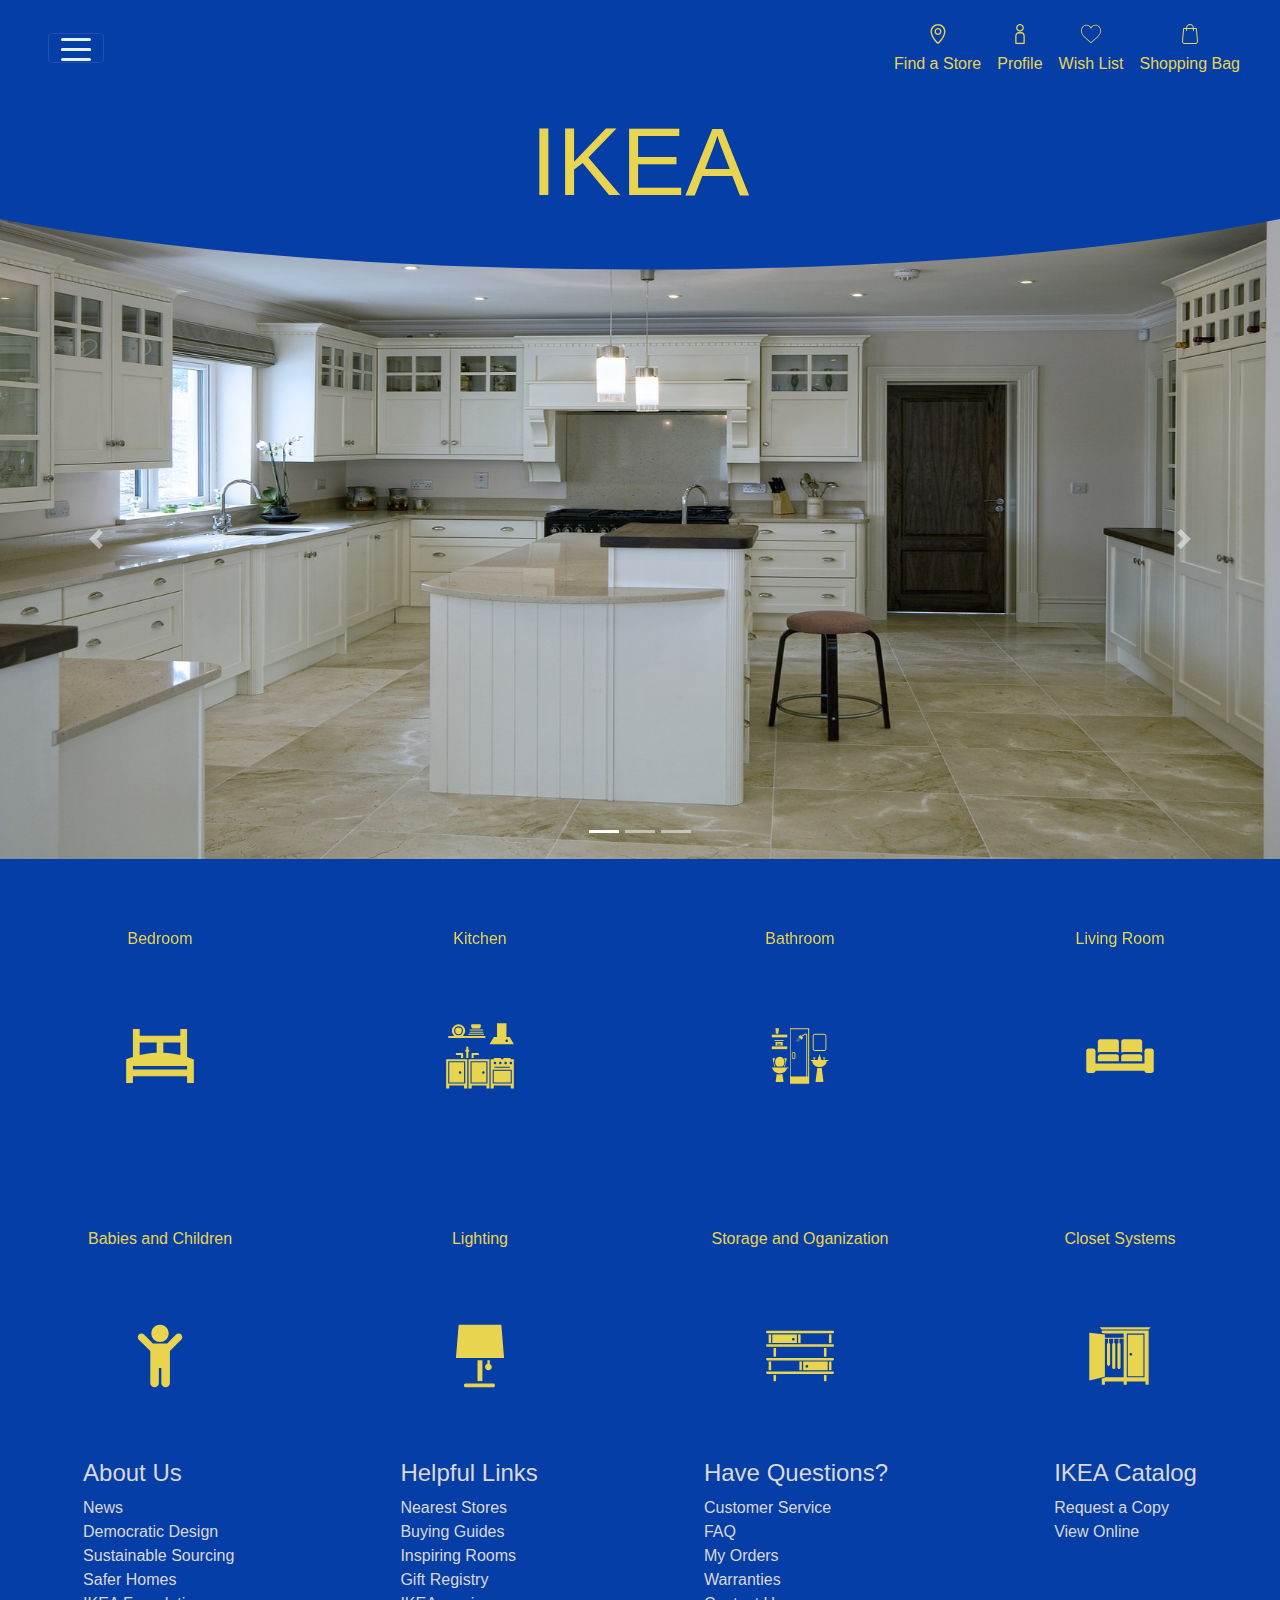
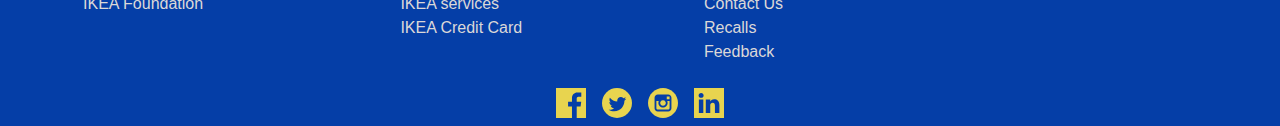
<file: index.html>
<!DOCTYPE html>
<html lang="en">
<head>
    <meta charset="UTF-8">
    <meta name="viewport" content="width=device-width, initial-scale=1.0">
    <title>Ikea</title>

    <!-- CSS only -->
    <link rel="stylesheet" href="https://stackpath.bootstrapcdn.com/bootstrap/4.5.2/css/bootstrap.min.css" integrity="sha384-JcKb8q3iqJ61gNV9KGb8thSsNjpSL0n8PARn9HuZOnIxN0hoP+VmmDGMN5t9UJ0Z" crossorigin="anonymous">
    <link rel="stylesheet" type="text/css" href="style.css"/>
    
    <!-- JS, Popper.js, and jQuery -->
    <script src="https://code.jquery.com/jquery-3.5.1.slim.min.js" integrity="sha384-DfXdz2htPH0lsSSs5nCTpuj/zy4C+OGpamoFVy38MVBnE+IbbVYUew+OrCXaRkfj" crossorigin="anonymous"></script>
    <script src="https://cdn.jsdelivr.net/npm/popper.js@1.16.1/dist/umd/popper.min.js" integrity="sha384-9/reFTGAW83EW2RDu2S0VKaIzap3H66lZH81PoYlFhbGU+6BZp6G7niu735Sk7lN" crossorigin="anonymous"></script>
    <script src="https://stackpath.bootstrapcdn.com/bootstrap/4.5.2/js/bootstrap.min.js" integrity="sha384-B4gt1jrGC7Jh4AgTPSdUtOBvfO8shuf57BaghqFfPlYxofvL8/KUEfYiJOMMV+rV" crossorigin="anonymous"></script>
    <script type="text/javascript" src="app.js"></script>

</head>
<body>
    <div class="nav-container">
  
  <!--Navbar-->
  <nav class="navbar navbar-dark red lighten-1 mb-4 justify-content-between">
      <nav class=navbar>
  
    <!-- Navbar brand -->
    <a class="navbar-brand" href="#"></a>
  
    <!-- Collapse button -->
    <button class="navbar-toggler second-button" type="button" data-toggle="collapse" data-target="#navbarSupportedContent23"
      aria-controls="navbarSupportedContent23" aria-expanded="false" aria-label="Toggle navigation">
      <div class="animated-icon2"><span></span><span></span><span></span><span></span></div>
    </button>
  
    <!-- Collapsible content -->
    <div class="collapse navbar-collapse" id="navbarSupportedContent23">
  
      <!-- Links -->
      <ul class="navbar-nav mr-auto">
        <li class="nav-item">
          <a class="nav-link" href="#">Catalog</a>
        </li>
        <li class="nav-item">
          <a class="nav-link" href="#">Shop by Room</a>
        </li>
        <li class="nav-item">
            <a class="nav-link" href="#">Inspiration</a>
          </li>
          <li class="nav-item">
            <a class="nav-link" href="#">Seasonal</a>
          </li>
      </ul>
      <!-- Links -->
  
    </div>
    <!-- Collapsible content -->
</nav>
<nav class="navbar">
        <ul class="d-flex flex-row navbar-nav">
            <li class="d-flex flex-column align-items-center nav-item m-2">
                <svg version="1.1" id="Capa_1" xmlns="http://www.w3.org/2000/svg" xmlns:xlink="http://www.w3.org/1999/xlink" x="0" y="0" height="20" width="20"
                    viewBox="0 0 297 297" style="enable-background:new 0 0 297 297;" xml:space="preserve">
                    <g>
                        <path class = "st1" d="M148.5,0C87.43,0,37.747,49.703,37.747,110.797c0,91.026,99.729,179.905,103.976,183.645
                            c1.936,1.705,4.356,2.559,6.777,2.559c2.421,0,4.841-0.853,6.778-2.559c4.245-3.739,103.975-92.618,103.975-183.645
                            C259.253,49.703,209.57,0,148.5,0z M148.5,272.689c-22.049-21.366-90.243-93.029-90.243-161.892
                            c0-49.784,40.483-90.287,90.243-90.287s90.243,40.503,90.243,90.287C238.743,179.659,170.549,251.322,148.5,272.689z"/>
                        <path class = "st1" d="M148.5,59.183c-28.273,0-51.274,23.154-51.274,51.614c0,28.461,23.001,51.614,51.274,51.614
                            c28.273,0,51.274-23.153,51.274-51.614C199.774,82.337,176.773,59.183,148.5,59.183z M148.5,141.901
                            c-16.964,0-30.765-13.953-30.765-31.104c0-17.15,13.801-31.104,30.765-31.104c16.964,0,30.765,13.953,30.765,31.104
                            C179.265,127.948,165.464,141.901,148.5,141.901z"/>
                    </g>
                </svg>
                <a id="navLink" class="nav-link" href="#">Find a Store <span class="sr-only">(current)</span></a>
            </li>
            <li class="d-flex flex-column align-items-center nav-item m-2">
                <svg version="1.1" id="Capa_1" xmlns="http://www.w3.org/2000/svg" xmlns:xlink="http://www.w3.org/1999/xlink" x="0" y="0" height="20" width="20"
                        viewBox="0 0 280.241 280.241" style="enable-background:new 0 0 280.241 280.241;" xml:space="preserve">
                    <g>
                        <path class="st1" d="M154.002,113.598h-27.764c-29.237,0-53.024,23.787-53.024,53.025v104.618c0,4.971,4.029,9,9,9h115.813c4.971,0,9-4.029,9-9
                            V166.623C207.027,137.385,183.24,113.598,154.002,113.598z M189.027,262.241H91.214v-95.618c0-19.313,15.712-35.025,35.024-35.025
                            h27.764c19.313,0,35.024,15.712,35.024,35.025V262.241z"/>
                        <path class="st1" d="M140.121,107.681c29.688,0,53.841-24.153,53.841-53.84S169.808,0,140.121,0S86.28,24.153,86.28,53.84
                            S110.433,107.681,140.121,107.681z M140.121,18c19.763,0,35.841,16.078,35.841,35.84s-16.078,35.84-35.841,35.84
                            S104.28,73.603,104.28,53.84S120.358,18,140.121,18z"/>
                    </g>
                </svg>
                <a id="navLink" class="nav-link" href="#">Profile</a>
            </li>
            <li class="d-flex flex-column align-items-center nav-item m-2">  
                <svg version="1.1" id="Capa_1" xmlns="http://www.w3.org/2000/svg" xmlns:xlink="http://www.w3.org/1999/xlink" x="0" y="0" height="20" width="20"
                        viewBox="0 0 51.997 51.997" style="enable-background:new 0 0 51.997 51.997;" xml:space="preserve">
                    <g>
                        <path class="st1" d="M51.911,16.242C51.152,7.888,45.239,1.827,37.839,1.827c-4.93,0-9.444,2.653-11.984,6.905
                            c-2.517-4.307-6.846-6.906-11.697-6.906c-7.399,0-13.313,6.061-14.071,14.415c-0.06,0.369-0.306,2.311,0.442,5.478
                            c1.078,4.568,3.568,8.723,7.199,12.013l18.115,16.439l18.426-16.438c3.631-3.291,6.121-7.445,7.199-12.014
                            C52.216,18.553,51.97,16.611,51.911,16.242z M49.521,21.261c-0.984,4.172-3.265,7.973-6.59,10.985L25.855,47.481L9.072,32.25
                            c-3.331-3.018-5.611-6.818-6.596-10.99c-0.708-2.997-0.417-4.69-0.416-4.701l0.015-0.101C2.725,9.139,7.806,3.826,14.158,3.826
                            c4.687,0,8.813,2.88,10.771,7.515l0.921,2.183l0.921-2.183c1.927-4.564,6.271-7.514,11.069-7.514
                            c6.351,0,11.433,5.313,12.096,12.727C49.938,16.57,50.229,18.264,49.521,21.261z"/>
                    </g>
                </svg> 
                <a id="navLink" class="nav-link" href="#">Wish List</a>
            </li>
            <li class="d-flex flex-column align-items-center nav-item m-2">
                <svg version="1.1" id="Capa_1" xmlns="http://www.w3.org/2000/svg" xmlns:xlink="http://www.w3.org/1999/xlink" x="0" y="0" height="20" width="20"
                        viewBox="0 0 483.1 483.1" style="enable-background:new 0 0 483.1 483.1;" xml:space="preserve">
                    <g>
                        <path class="st1" d="M434.55,418.7l-27.8-313.3c-0.5-6.2-5.7-10.9-12-10.9h-58.6c-0.1-52.1-42.5-94.5-94.6-94.5s-94.5,42.4-94.6,94.5h-58.6
                            c-6.2,0-11.4,4.7-12,10.9l-27.8,313.3c0,0.4,0,0.7,0,1.1c0,34.9,32.1,63.3,71.5,63.3h243c39.4,0,71.5-28.4,71.5-63.3
                            C434.55,419.4,434.55,419.1,434.55,418.7z M241.55,24c38.9,0,70.5,31.6,70.6,70.5h-141.2C171.05,55.6,202.65,24,241.55,24z
                            M363.05,459h-243c-26,0-47.2-17.3-47.5-38.8l26.8-301.7h47.6v42.1c0,6.6,5.4,12,12,12s12-5.4,12-12v-42.1h141.2v42.1
                            c0,6.6,5.4,12,12,12s12-5.4,12-12v-42.1h47.6l26.8,301.8C410.25,441.7,389.05,459,363.05,459z"/>
                    </g>
                </svg>
                <a id="navLink" class="nav-link" href="#">Shopping Bag</a>
            </li>
        </ul>
    </nav>
  
  </nav>
  <!--/.Navbar-->


        <h1 class="ikea">IKEA</h1>


        <div id="myCarousel" class="carousel slide" data-ride="carousel">

            <svg xmlns="http://www.w3.org/2000/svg" viewBox="0 0 190 50">
                <path fill-opacity="1" d="M 0 0 C 50 10, 140 10, 190 0"></path>
            </svg>

            <ol class="carousel-indicators">
                <li data-target="#myCarousel" data-slide-to="0" class="active"></li>
                <li data-target="#myCarousel" data-slide-to="1"></li>
                <li data-target="#myCarousel" data-slide-to="2"></li>
            </ol>
            <div class="carousel-inner">
            <div class="carousel-item active">
                <img class="d-block w-100" src="images/kitchen.jpg" alt="First slide">
            </div>
            <div class="carousel-item">
                <img class="d-block w-100" src="images/bedroom.jpg" alt="Second slide">
            </div>
            <div class="carousel-item">
                <img class="d-block w-100" src="images/living_room.jpg" alt="Third slide">
            </div>
            </div>
            <a class="carousel-control-prev" href="#myCarousel" role="button" data-slide="prev">
                <span class="carousel-control-prev-icon" aria-hidden="true"></span>
                <span class="sr-only">Previous</span>
            </a>
            <a class="carousel-control-next" href="#myCarousel" role="button" data-slide="next">
                <span class="carousel-control-next-icon" aria-hidden="true"></span>
                <span class="sr-only">Next</span>
            </a>
        </div>

    </div>
            
    <div class="d-flex flex-wrap flex-row tiles">
        <div class="bedroom"> Bedroom
            <img class="icon" src="images/living-room-icon.jpg">
            <svg version="1.1" id="Layer_1" xmlns="http://www.w3.org/2000/svg" xmlns:xlink="http://www.w3.org/1999/xlink" x="0" y="0" height="100" width="100"
            viewBox="0 0 96 96" style="enable-background:new 0 0 96 96;" xml:space="preserve">
                <style type="text/css">
                .st0{fill:#e8d44f;}
                </style>
                <g id="XMLID_1_">
                    <path id="XMLID_7_" class="st0" d="M74,48.9V22h-6.5v6.5h-39V22H22v26.9c-2.2,0.7-4.3,1.4-6.5,2.3V74H22v-6.5h52V74h6.5V51.3
                        C78.3,50.4,76.2,49.6,74,48.9z M67.5,35v12.1c-5.4-1.3-10.8-2.1-16.3-2.3V35H67.5z M28.5,35h16.3v9.8c-5.4,0.2-10.8,1-16.3,2.3V35z
                            M22,61v-3.3h52V61H22z"/>
                </g>
            </svg>
        </div>
    
        <div class="kitchen">Kitchen
            <img class="icon" src="images/kitchen-icon.jpg">
            <svg version="1.1" id="Layer_1" xmlns="http://www.w3.org/2000/svg" xmlns:xlink="http://www.w3.org/1999/xlink" x="0" y="0" height="100" width="100"
            viewBox="0 0 96 96" style="enable-background:new 0 0 96 96;" xml:space="preserve">
                <style type="text/css">
                .st0{fill:#e8d44f;}
                </style>
                <g id="XMLID_1_">
                    <path id="XMLID_5_" class="st0" d="M18.5,73.4h14.2V54.1H18.5V73.4z M28.9,62.6c0.7,0,1.2,0.5,1.2,1.2c0,0.7-0.5,1.2-1.2,1.2
                        c-0.7,0-1.2-0.5-1.2-1.2C27.7,63.1,28.2,62.6,28.9,62.6z"/>
                    <path id="XMLID_8_" class="st0" d="M35.8,79.5v-3v-3V51h-4.1h-2h-1H15.5v22.3v3v3h3v-3h14.2v3H35.8z M18.5,74.4h-1v-1V53.1h16.3
                        v20.3v1h-1H18.5z"/>
                    <path id="XMLID_11_" class="st0" d="M39.9,73.4h14.2V54.1H39.9V73.4z M51.2,62.6c0.7,0,1.2,0.5,1.2,1.2c0,0.7-0.5,1.2-1.2,1.2
                        c-0.7,0-1.2-0.5-1.2-1.2C50,63.1,50.6,62.6,51.2,62.6z"/>
                    <path id="XMLID_14_" class="st0" d="M57.1,79.5v-3v-3V51H45h-3h-2h-3v22.3v3v3h3v-3h14.2v3H57.1z M39.9,74.4h-1v-1V53.1h16.3v20.3
                        v1h-1H39.9z"/>
                    <rect id="XMLID_15_" x="61.2" y="62.2" class="st0" width="16.3" height="11.2"/>
                    <path id="XMLID_23_" class="st0" d="M76.4,50h-5.1c-0.6,0-1,0.5-1,1h-2c0-0.6-0.5-1-1-1h-5.1c-0.6,0-1,0.5-1,1h-3v22.3v3v3h3v-3
                        h16.3v3h3v-3v-3V51h-3C77.5,50.5,77,50,76.4,50z M73.8,54.7c0,0.7-0.5,1.2-1.2,1.2c-0.7,0-1.2-0.5-1.2-1.2c0-0.7,0.5-1.2,1.2-1.2
                        C73.2,53.5,73.8,54,73.8,54.7z M76.4,58.2c0.3,0,0.5,0.2,0.5,0.5s-0.2,0.5-0.5,0.5H62.2c-0.3,0-0.5-0.2-0.5-0.5s0.2-0.5,0.5-0.5
                        H76.4z M68.7,54.7c0,0.7-0.5,1.2-1.2,1.2c-0.7,0-1.2-0.5-1.2-1.2c0-0.7,0.5-1.2,1.2-1.2C68.2,53.5,68.7,54,68.7,54.7z M62.4,53.5
                        c0.7,0,1.2,0.5,1.2,1.2c0,0.7-0.5,1.2-1.2,1.2c-0.7,0-1.2-0.5-1.2-1.2C61.2,54,61.7,53.5,62.4,53.5z M78.5,74.4h-1H61.2h-1v-1V61.2
                        h18.3v12.2V74.4z M77.6,53.5c0.7,0,1.2,0.5,1.2,1.2c0,0.7-0.5,1.2-1.2,1.2c-0.7,0-1.2-0.5-1.2-1.2C76.4,54,77,53.5,77.6,53.5z"/>
                    <path id="XMLID_26_" class="st0" d="M73.4,29.7V16.5h-9.1v13.2h-3l-4.1,7.1h23.4l-4.1-7.1H73.4z M73.6,34.5c-0.7,0-1.2-0.5-1.2-1.2
                        c0-0.7,0.5-1.2,1.2-1.2c0.7,0,1.2,0.5,1.2,1.2C74.8,34,74.2,34.5,73.6,34.5z"/>
                    <path id="XMLID_27_" class="st0" d="M41.9,47H46c0.6,0,1-0.5,1-1s-0.5-1-1-1h-5.1c-0.6,0-1,0.5-1,1V50h2V47z"/>
                    <path id="XMLID_28_" class="st0" d="M31.8,50V46c0-0.6-0.5-1-1-1h-5.1c-0.6,0-1,0.5-1,1s0.5,1,1,1h4.1v3H31.8z"/>
                    <path id="XMLID_29_" class="st0" d="M36.8,50v-6.1c0.6,0,1-0.5,1-1s-0.5-1-1-1v-2c0-0.6-0.5-1-1-1s-1,0.5-1,1v2c-0.6,0-1,0.5-1,1
                        s0.5,1,1,1V50H36.8z"/>
                    <path id="XMLID_32_" class="st0" d="M53.1,28.7H31.5c1.4-1.2,2.3-2.9,2.3-4.9c0-3.5-2.9-6.4-6.4-6.4c-3.5,0-6.4,2.9-6.4,6.4
                        c0,2,0.9,3.7,2.3,4.9h-5.7v2h35.5V28.7z M23.1,23.8c0-2.3,1.9-4.3,4.3-4.3s4.3,1.9,4.3,4.3s-1.9,4.3-4.3,4.3S23.1,26.2,23.1,23.8z"
                        />
                    <circle id="XMLID_33_" class="st0" cx="27.4" cy="23.8" r="3.2"/>
                    <path id="XMLID_34_" class="st0" d="M37.3,27.7h14.2c0.3,0,0.5-0.2,0.5-0.5s-0.2-0.5-0.5-0.5H37.3c-0.3,0-0.5,0.2-0.5,0.5
                        S37.1,27.7,37.3,27.7z"/>
                    <path id="XMLID_35_" class="st0" d="M38.4,25.7h12.2c0.3,0,0.5-0.2,0.5-0.5s-0.2-0.5-0.5-0.5H38.4c-0.3,0-0.5,0.2-0.5,0.5
                        S38.1,25.7,38.4,25.7z"/>
                    <path id="XMLID_36_" class="st0" d="M38.4,23.6h12.2c0.3,0,0.5-0.2,0.5-0.5s-0.2-0.5-0.5-0.5H38.4c-0.3,0-0.5,0.2-0.5,0.5
                        S38.1,23.6,38.4,23.6z"/>
                    <path id="XMLID_37_" class="st0" d="M41,21.6h6.3c1,0,1.6-1.4,1.6-2.3c0-0.7-0.3-1.7-0.8-1.7h-7.9c-0.5,0-0.8,1-0.8,1.7
                        C39.5,20.2,40.1,21.6,41,21.6z"/>
                </g>
            </svg>
        </div>
        <div class="bathrom"> Bathroom
            <img class="icon" src="images/bathroom-icon.jpg">
            <svg version="1.1" id="Layer_1" xmlns="http://www.w3.org/2000/svg" xmlns:xlink="http://www.w3.org/1999/xlink" x="0" y="0" height="100" width="100"
            viewBox="0 0 96 96" style="enable-background:new 0 0 96 96;" xml:space="preserve">
                <style type="text/css">
                .st0{fill:#e8d44f;}
                </style>
                <g id="XMLID_1_">
                    <path id="XMLID_3_" class="st0" d="M24.3,50.2H22c-0.2,0-0.4,0-0.4,0l1.7,7.8c0,0,0.1,0,0.2,0h0.2h0.8c-0.9-1.1-1.5-2.3-1.5-4
                        C23.1,52.6,23.5,51.3,24.3,50.2z"/>
                    <path id="XMLID_4_" class="st0" d="M33.6,58L33.6,58l1.7-7.8c0,0-0.1,0-0.4,0h-2.2c0.7,1.1,1.2,2.4,1.2,3.9c0,1.7-0.6,2.9-1.5,4
                        h1.2C33.6,58,33.6,58,33.6,58z"/>
                    <path id="XMLID_5_" class="st0" d="M31.3,58c1.1-1.2,1.8-2.3,1.8-4c0-1.5-0.5-2.9-1.4-3.9c-0.3-0.3-0.7-0.7-1-0.9
                        c-0.7-0.4-1.4-0.6-2.1-0.6c-0.8,0-1.5,0.2-2.1,0.6c-0.3,0.2-0.7,0.5-1,0.9c-0.9,1-1.4,2.4-1.4,3.9c0,1.7,0.7,2.7,1.8,4H31.3z"/>
                    <path id="XMLID_6_" class="st0" d="M68.8,59.3c-0.7,0.2-1.4,0.3-2.2,0.3c-0.7,0-1.4-0.1-2-0.2l-1.7,13.2c0,0.2,0.2,0.3,0.4,0.3h6.8
                        c0.2,0,0.4-0.2,0.4-0.4L68.8,59.3C68.8,59.3,68.8,59.3,68.8,59.3z"/>
                    <path id="XMLID_7_" class="st0" d="M70.1,73.8L70.1,73.8z"/>
                    <path id="XMLID_8_" class="st0" d="M75,51.9h-1h-2.5v-1.7H72c0.2,0,0.4-0.2,0.4-0.4v0c0-0.2-0.2-0.4-0.4-0.4h-0.7h-0.1H71h-0.1
                        h-0.7c-0.2,0-0.4,0.2-0.4,0.4v0c0,0.2,0.2,0.4,0.4,0.4h0.5v1.7h-2.3l-0.5-2.4c-0.1-0.5-0.2-1.1-0.7-1.1v-1.4c0-0.2-0.2-0.4-0.4-0.4
                        s-0.4,0.2-0.4,0.4v1.4c-0.5,0-0.8,0.4-0.9,1.1l-0.5,2.4h-2.9v-1.7h0.5c0.2,0,0.4-0.2,0.4-0.4v0c0-0.2-0.2-0.4-0.4-0.4h-0.8h-0.2
                        h-0.8c-0.2,0-0.4,0.2-0.4,0.4v0c0,0.2,0.2,0.4,0.4,0.4h0.4v1.7h-1.9h-0.7c-0.2,0-0.4,0.2-0.4,0.4c0,0.2,0.2,0.4,0.4,0.4h0.3h0.4
                        h0.4c0.1,2.5,2,4.7,4.5,5.5c0.7,0.2,1.6,0.4,2.5,0.4c0.9,0,1.8-0.2,2.6-0.4c2.5-0.9,4.3-3,4.4-5.5h0.4h0.4h0.6
                        c0.2,0,0.4-0.2,0.4-0.4C75.5,52.1,75.3,51.9,75,51.9z"/>
                    <path id="XMLID_9_" class="st0" d="M28.5,65.7c-1,0-2-0.2-2.8-0.5l-1.1,7.2c0,0.1,0.2,0.5,0.4,0.5h6.8c0.2,0,0.4-0.3,0.4-0.5
                        l-1.1-7.1C30.3,65.5,29.4,65.7,28.5,65.7z"/>
                    <path id="XMLID_10_" class="st0" d="M36,59.8h0.4h0.2c0.2,0,0.4-0.2,0.4-0.4c0-0.2-0.2-0.4-0.4-0.4h-0.1H36h-0.4h-2.2h-0.2h-1.6
                        h-0.2h-1h-3.9h-1h-0.1h-1.5h-0.2c0,0,0,0-0.1,0h-2.1h-0.4c-0.2,0-0.3,0.1-0.4,0.3c0,0,0,0,0,0.1c0,0.1,0,0.1,0.1,0.2
                        c0,0.1,0.1,0.2,0.3,0.2H21h0.5c0.4,1.8,1.7,3.3,3.5,4.1c0.1,0.1,0.3,0.1,0.4,0.2c0.1,0,0.2,0.1,0.4,0.1c0.8,0.3,1.7,0.5,2.7,0.5
                        c0.9,0,1.7-0.1,2.5-0.4c0.1,0,0.2-0.1,0.4-0.1c0.2,0,0.3-0.1,0.4-0.2c1.9-0.9,3.3-2.4,3.7-4.3C35.5,59.8,36,59.8,36,59.8z"/>
                    <path id="XMLID_11_" class="st0" d="M46.5,29.4l3,3c0.4-0.4,1.2-1.6,1.4-2.1L48.5,28C48.2,28.1,46.8,29,46.5,29.4z"/>
                    <path id="XMLID_12_" class="st0" d="M46.5,31.2c0,0,0.1,0,0.2-0.1l0.3-0.3c0,0,0,0,0-0.1c0-0.1,0-0.2,0-0.2c-0.1-0.1-0.2-0.1-0.2,0
                        c0,0,0,0-0.1,0l-0.3,0.3c-0.1,0.1-0.1,0.2,0,0.3C46.4,31.2,46.5,31.2,46.5,31.2z"/>
                    <path id="XMLID_13_" class="st0" d="M45.5,32.1c0,0,0.1,0,0.2-0.1l0.3-0.3c0.1-0.1,0.1-0.2,0-0.3c-0.1-0.1-0.2-0.1-0.3,0l-0.3,0.3
                        C45.3,31.8,45.3,32,45.5,32.1C45.4,32.1,45.5,32.1,45.5,32.1z"/>
                    <path id="XMLID_14_" class="st0" d="M45.1,32.4c-0.1-0.1-0.2-0.1-0.3,0l-0.3,0.3c-0.1,0.1-0.1,0.2,0,0.3c0,0,0.1,0.1,0.2,0.1
                        c0.1,0,0.1,0,0.2-0.1l0.3-0.3C45.2,32.7,45.2,32.5,45.1,32.4z"/>
                    <path id="XMLID_15_" class="st0" d="M47,31.7c0,0,0.1,0.1,0.2,0.1c0.1,0,0.1,0,0.2-0.1l0.3-0.3c0,0,0,0,0-0.1c0-0.1,0-0.2,0-0.2
                        c-0.1-0.1-0.2-0.1-0.2,0c0,0,0,0-0.1,0L47,31.4C46.9,31.5,46.9,31.7,47,31.7z"/>
                    <path id="XMLID_16_" class="st0" d="M46.4,32.1L46,32.4c-0.1,0.1-0.1,0.2,0,0.3c0,0,0.1,0.1,0.2,0.1c0.1,0,0.1,0,0.2-0.1l0.3-0.3
                        c0.1-0.1,0.1-0.2,0-0.3C46.6,32,46.4,32,46.4,32.1z"/>
                    <path id="XMLID_17_" class="st0" d="M45.7,33c-0.1-0.1-0.2-0.1-0.3,0l-0.3,0.3c-0.1,0.1-0.1,0.2,0,0.3c0,0,0.1,0.1,0.2,0.1
                        c0.1,0,0.1,0,0.2-0.1l0.3-0.3C45.8,33.2,45.8,33.1,45.7,33z"/>
                    <path id="XMLID_18_" class="st0" d="M48,31.7C48,31.7,48,31.7,48,31.7l-0.4,0.3c-0.1,0.1-0.1,0.2,0,0.3c0,0,0.1,0.1,0.2,0.1
                        c0.1,0,0.1,0,0.2-0.1l0.3-0.3c0,0,0,0,0-0.1c0-0.1,0-0.2,0-0.2C48.2,31.7,48.1,31.7,48,31.7z"/>
                    <path id="XMLID_19_" class="st0" d="M47,32.7L46.7,33c-0.1,0.1-0.1,0.2,0,0.3c0,0,0.1,0.1,0.2,0.1c0.1,0,0.1,0,0.2-0.1l0.3-0.3
                        c0.1-0.1,0.1-0.2,0-0.3C47.2,32.7,47.1,32.7,47,32.7z"/>
                    <path id="XMLID_20_" class="st0" d="M46,33.7L45.7,34c-0.1,0.1-0.1,0.2,0,0.3c0,0,0.1,0.1,0.2,0.1c0.1,0,0.1,0,0.2-0.1l0.3-0.3
                        c0.1-0.1,0.1-0.2,0-0.3C46.3,33.6,46.1,33.6,46,33.7z"/>
                    <path id="XMLID_23_" class="st0" d="M60.2,28.8v0.4V41c0,1.2,1,2.2,2.2,2.2h8.3h0.4c1.2,0,2.2-1,2.2-2.2V28.8c0-1.2-1-2.2-2.2-2.2
                        h-8.7C61.1,26.6,60.2,27.6,60.2,28.8z M71.1,27.5c0.7,0,1.3,0.6,1.3,1.3v0.4V41c0,0.7-0.6,1.3-1.3,1.3h-8.7c-0.7,0-1.3-0.6-1.3-1.3
                        V28.8c0-0.7,0.6-1.3,1.3-1.3h8.3H71.1z"/>
                    <path id="XMLID_26_" class="st0" d="M38.4,67.6v7h15.7h0.9h0.9h0.9V21.4H38.4V67.6z M39.2,22.2h16.6v45.4h-0.9V27.1
                        c0-0.2-0.2-0.4-0.4-0.4h-2.1c-0.1,0-0.2,0-0.3,0.1L50.7,28c-0.4-0.3-1-0.1-1.4,0l1.6,1.6c0.1-0.2,0.1-0.5,0.2-0.7l1.4-1.4h1.5v40.1
                        h-15V22.2z"/>
                    <path id="XMLID_29_" class="st0" d="M42.1,44.1h-0.4c-0.8,0-1.5,0.7-1.5,1.5v3.9c0,0.8,0.7,1.5,1.5,1.5h0.4c0.8,0,1.5-0.7,1.5-1.5
                        v-4C43.6,44.8,42.9,44.1,42.1,44.1z M42.7,49.5c0,0.3-0.3,0.7-0.7,0.7h-0.4c-0.3,0-0.7-0.3-0.7-0.7v-4c0-0.3,0.3-0.7,0.7-0.7h0.4
                        c0.3,0,0.7,0.3,0.7,0.7V49.5z"/>
                    <rect id="XMLID_30_" x="20.9" y="38.8" class="st0" width="14.9" height="2.6"/>
                    <rect id="XMLID_31_" x="20.9" y="27.5" class="st0" width="14.9" height="2.6"/>
                    <polygon id="XMLID_32_" class="st0" points="27.1,26.6 27.9,21.4 24.4,21.4 24.9,26.6 	"/>
                    <path id="XMLID_35_" class="st0" d="M31.4,38v-3.5h-6.9V38H31.4z M26.1,36.2h3.5v0.9h-3.5V36.2z"/>
                    <rect id="XMLID_36_" x="23.5" y="32.7" class="st0" width="8.7" height="0.9"/>
                </g>
            </svg>
        </div>
        <div class="living-room">Living Room
            <img class="icon" src="images/living-room-icon.jpg">
            <svg version="1.1" id="Layer_1" xmlns="http://www.w3.org/2000/svg" xmlns:xlink="http://www.w3.org/1999/xlink" x="0" y="0" height="100" width="100"
                viewBox="0 0 96 96" style="enable-background:new 0 0 96 96;" xml:space="preserve">
                <style type="text/css">
                .st0{fill:#e8d44f;}
                </style>
                <g id="XMLID_1_">
                    <path id="XMLID_3_" class="st0" d="M17.7,64.3h4.5c1.2,0,2.2-1,2.2-2.2h47.1c0,1.2,1,2.2,2.2,2.2h4.5c1.2,0,2.2-1,2.2-2.2V43
                        c0-1.2-1-2.2-2.2-2.2h-4.5c-1.2,0-2.2,1-2.2,2.2v5.6V53v2.2h-2.2H49.1h-2.2H26.7h-2.2V53v-4.5V43c0-1.2-1-2.2-2.2-2.2h-4.5
                        c-1.2,0-2.2,1-2.2,2.2V62C15.5,63.2,16.5,64.3,17.7,64.3z"/>
                    <path id="XMLID_4_" class="st0" d="M44.7,44.1c0.8,0,1.6,0.2,2.2,0.6V34c0-1.2-1-2.2-2.2-2.2H28.9c-1.2,0-2.2,1-2.2,2.2v10.7
                        c0.7-0.4,1.5-0.6,2.3-0.6H44.7z"/>
                    <path id="XMLID_5_" class="st0" d="M46.9,48.6c0-1.2-1-2.2-2.2-2.2h0H29c-1.2,0-2.3,1-2.3,2.2V53h20.2V48.6z"/>
                    <path id="XMLID_6_" class="st0" d="M67.1,44.1c0.8,0,1.6,0.2,2.2,0.6V34c0-1.2-1-2.2-2.2-2.2H51.4c-1.2,0-2.2,1-2.2,2.2v10.7
                        c0.7-0.4,1.5-0.6,2.3-0.6H67.1z"/>
                    <path id="XMLID_7_" class="st0" d="M69.3,48.6c0-1.2-1-2.2-2.2-2.2h0H51.4c-1.2,0-2.3,1-2.3,2.2V53h20.2V48.6z"/>
                </g>
            </svg>
        </div>
        <div class="children">Babies and Children
            <img class="icon" src="images/children-icon.jpeg">
            <svg version="1.1" id="Layer_1" xmlns="http://www.w3.org/2000/svg" xmlns:xlink="http://www.w3.org/1999/xlink" x="0" y="0" height="100" width="100"
                viewBox="0 0 96 96" style="enable-background:new 0 0 96 96;" xml:space="preserve">
                <style type="text/css">
                    .st0{fill:#e8d44f;}
                </style>
                <g id="XMLID_2_">
                    <path id="XMLID_6_" class="st0" d="M68.3,32.4L57.5,43.2v30.6c0,1.1-0.4,2.1-1.2,2.9c-0.8,0.8-1.8,1.2-2.9,1.2
                        c-1.1,0-2.1-0.4-2.9-1.2c-0.8-0.8-1.2-1.8-1.2-2.9V59.6h-2.4v14.3c0,1.1-0.4,2.1-1.2,2.9c-0.8,0.8-1.8,1.2-2.9,1.2
                        s-2.1-0.4-2.9-1.2c-0.8-0.8-1.2-1.8-1.2-2.9V43.2L27.7,32.4c-0.7-0.7-1-1.5-1-2.5c0-1,0.3-1.8,1-2.5s1.5-1,2.5-1c1,0,1.8,0.3,2.5,1
                        l8.5,8.5h13.7l8.5-8.5c0.7-0.7,1.5-1,2.5-1s1.8,0.3,2.5,1s1,1.5,1,2.5C69.4,30.9,69,31.7,68.3,32.4z M56.3,26.3
                        c0,2.3-0.8,4.3-2.4,5.9c-1.6,1.6-3.6,2.4-5.9,2.4s-4.3-0.8-5.9-2.4c-1.6-1.6-2.4-3.6-2.4-5.9s0.8-4.3,2.4-5.9
                        c1.6-1.6,3.6-2.4,5.9-2.4s4.3,0.8,5.9,2.4C55.5,22.1,56.3,24,56.3,26.3z"/>
                </g>
            </svg>
        </div>
        <div class="lighting">Lighting
            <img class="icon" src="images/lighting-icon.jpeg">
            <svg version="1.1" id="Layer_1" xmlns="http://www.w3.org/2000/svg" xmlns:xlink="http://www.w3.org/1999/xlink" x="0" y="0" height="100" width="100"
            viewBox="0 0 96 96" style="enable-background:new 0 0 96 96;" xml:space="preserve">
                <style type="text/css">
                .st0{fill:#e8d44f;}
                </style>
                <g id="XMLID_1_">
                    <rect id="XMLID_3_" x="45.6" y="52.1" class="st0" width="4.7" height="20"/>
                    <path id="XMLID_4_" class="st0" d="M55.1,52.1v3.4c-1.3,0.4-2.2,1.6-2.2,3c0,1.8,1.4,3.2,3.2,3.2c1.8,0,3.2-1.4,3.2-3.2
                        c0-1.3-0.8-2.4-1.9-2.9v-3.5H55.1z"/>
                    <polygon id="XMLID_5_" class="st0" points="50.4,49.8 55.1,49.8 57.4,49.8 71.1,49.8 68.5,18 68,18 27.5,18 24.9,49.8 45.6,49.8 	
                        "/>
                    <path id="XMLID_6_" class="st0" d="M32.7,75.6v1.2c0,0.6,0.5,1.2,1.2,1.2h27.1c0.6,0,1.2-0.5,1.2-1.2v-1.2c0-0.6-0.5-1.2-1.2-1.2
                        H33.9C33.2,74.5,32.7,75,32.7,75.6z"/>
                </g>
            </svg>
        </div>
        <div class="storage">Storage and Oganization
            <img class="icon" src="images/storage-icon.jpeg">
            <svg version="1.1" id="Layer_1" xmlns="http://www.w3.org/2000/svg" xmlns:xlink="http://www.w3.org/1999/xlink" x="0" y="0" height="100" width="100"
                    viewBox="0 0 96 96" style="enable-background:new 0 0 96 96;" xml:space="preserve">
                <style type="text/css">
                    .st0{fill:#e8d44f;}
                </style>
                <g id="XMLID_1_">
                    <path id="XMLID_3_" class="st0" d="M79.5,23.8H16.5c-0.5,0-1,0.4-1,1v0.4c0,0.5,0.4,1,1,1h63.1c0.5,0,1-0.4,1-1v-0.4
                        C80.5,24.2,80.1,23.8,79.5,23.8z"/>
                    <path id="XMLID_4_" class="st0" d="M79.5,36.8H16.5c-0.5,0-1,0.4-1,1v0.4c0,0.5,0.4,1,1,1h63.1c0.5,0,1-0.4,1-1v-0.4
                        C80.5,37.2,80.1,36.8,79.5,36.8z"/>
                    <path id="XMLID_5_" class="st0" d="M79.5,49.8H16.5c-0.5,0-1,0.4-1,1v0.4c0,0.5,0.4,1,1,1h63.1c0.5,0,1-0.4,1-1v-0.4
                        C80.5,50.2,80.1,49.8,79.5,49.8z"/>
                    <path id="XMLID_6_" class="st0" d="M79.5,62.8H16.5c-0.5,0-1,0.4-1,1v0.4c0,0.5,0.4,1,1,1h63.1c0.5,0,1-0.4,1-1v-0.4
                        C80.5,63.2,80.1,62.8,79.5,62.8z"/>
                    <rect id="XMLID_7_" x="17.9" y="27.3" class="st0" width="2.4" height="8.3"/>
                    <rect id="XMLID_8_" x="46.2" y="27.3" class="st0" width="2.4" height="8.3"/>
                    <rect id="XMLID_9_" x="47.4" y="53.3" class="st0" width="2.4" height="8.3"/>
                    <rect id="XMLID_10_" x="22.6" y="40.3" class="st0" width="2.4" height="8.3"/>
                    <rect id="XMLID_11_" x="17.9" y="53.3" class="st0" width="2.4" height="8.3"/>
                    <rect id="XMLID_12_" x="22.6" y="66.3" class="st0" width="2.4" height="5.9"/>
                    <rect id="XMLID_13_" x="75.8" y="27.3" class="st0" width="2.4" height="8.3"/>
                    <rect id="XMLID_14_" x="71" y="40.3" class="st0" width="2.4" height="8.3"/>
                    <rect id="XMLID_15_" x="75.8" y="53.3" class="st0" width="2.4" height="8.3"/>
                    <rect id="XMLID_16_" x="71" y="66.3" class="st0" width="2.4" height="5.9"/>
                    <path id="XMLID_19_" class="st0" d="M21.4,27.3v8.3H45v-8.3H21.4z M41.6,33.2c-0.7,0-1.3-0.6-1.3-1.3c0-0.7,0.6-1.3,1.3-1.3
                        c0.7,0,1.3,0.6,1.3,1.3C43,32.6,42.4,33.2,41.6,33.2z"/>
                    <path id="XMLID_22_" class="st0" d="M51,53.3v8.3h23.6v-8.3H51z M54.6,59.2c-0.7,0-1.3-0.6-1.3-1.3c0-0.7,0.6-1.3,1.3-1.3
                        c0.7,0,1.3,0.6,1.3,1.3C56,58.6,55.4,59.2,54.6,59.2z"/>
                </g>
            </svg>
        </div>
        <div class="closet-systems">Closet Systems
            <img class="icon" src="images/closet-icon.jpg">
            <svg version="1.1" id="Layer_1" xmlns="http://www.w3.org/2000/svg" xmlns:xlink="http://www.w3.org/1999/xlink" x="0" y="0" height="100" width="100"
                viewBox="0 0 96 96" style="enable-background:new 0 0 96 96;" xml:space="preserve">
                <style type="text/css">
                    .st0{fill:#e8d44f;}
                </style>
                <g id="XMLID_1_">
                    <path id="XMLID_5_" class="st0" d="M30.5,26l4,0.5h17v4h-18v-3.1l-15-1.8v45.8l15-3.5V31.5h3v4.1c-0.6,0.2-1,0.8-1,1.4v19
                        c0,0.8,0.7,1.5,1.5,1.5s1.5-0.7,1.5-1.5V37c0-0.6-0.4-1.2-1-1.4v-4.1h4v4.1c-0.6,0.2-1,0.8-1,1.4v22c0,0.8,0.7,1.5,1.5,1.5
                        s1.5-0.7,1.5-1.5V37c0-0.6-0.4-1.2-1-1.4v-4.1h4v4.1c-0.6,0.2-1,0.8-1,1.4v22c0,0.8,0.7,1.5,1.5,1.5c0.8,0,1.5-0.7,1.5-1.5V37
                        c0-0.6-0.4-1.2-1-1.4v-4.1h4v37h-17l-4,1.1v5.9h3v-3h18v3h3v-3h18v3h3v-52H30.5V26z M54.5,26.5h17v42h-17V26.5z"/>
                    <path id="XMLID_8_" class="st0" d="M55.5,67.5h15v-40h-15V67.5z M58.4,45.1c0.7,0,1.3,0.6,1.3,1.3s-0.6,1.3-1.3,1.3
                        c-0.7,0-1.3-0.6-1.3-1.3C57.1,45.6,57.7,45.1,58.4,45.1z"/>
                    <polygon id="XMLID_9_" class="st0" points="30.5,22.5 75.5,22.5 77.5,20.5 28.5,20.5 	"/>
                </g>
            </svg>
        </div>
    </div>

    <footer>
        <div class="d-flex justify-content-around">
            <div class="d-flex flex-column">
                <h4>About Us</h4>
                <ul class="list-unstyled">
                    <li>News</li>
                    <li>Democratic Design</li>
                    <li>Sustainable Sourcing</li>
                    <li>Safer Homes</li>
                    <li>IKEA Foundation</li>
                </ul>
            </div>
            <div class="d-flex-inline flex-column">
                <h4>Helpful Links</h4>
                <ul class="list-unstyled">
                    <li>Nearest Stores</li>
                    <li>Buying Guides</li>
                    <li>Inspiring Rooms</li>
                    <li>Gift Registry</li>
                    <li>IKEA services</li>
                    <li>IKEA Credit Card</li>
                </ul>
            </div>
            <div class="d-flex flex-column">
                <h4>Have Questions?</h4>
                <ul class="list-unstyled">
                    <li>Customer Service</li>
                    <li>FAQ</li>
                    <li>My Orders</li>
                    <li>Warranties</li>
                    <li>Contact Us</li>
                    <li>Recalls</li>
                    <li>Feedback</li>
                </ul>
            </div>
            <div class="d-flex flex-column">
                <h4>IKEA Catalog</h4>
                <ul class="list-unstyled">
                    <li>Request a Copy</li>
                    <li>View Online</li>
                </ul>
            </div>
        </div>
        <div class="social d-flex justify-content-center">
            <svg version="1.1" id="Capa_1" xmlns="http://www.w3.org/2000/svg" xmlns:xlink="http://www.w3.org/1999/xlink" x="0px" y="0px" height="30px" width="30px"
                viewBox="0 0 455.73 455.73" style="enable-background:new 0 0 455.73 455.73;" xml:space="preserve">
                <path style="fill:#e8d44f;" d="M0,0v455.73h242.704V279.691h-59.33v-71.864h59.33v-60.353c0-43.893,35.582-79.475,79.475-79.475
                h62.025v64.622h-44.382c-13.947,0-25.254,11.307-25.254,25.254v49.953h68.521l-9.47,71.864h-59.051V455.73H455.73V0H0z"/>
            </svg>
            <svg version="1.1" id="Capa_1" xmlns="http://www.w3.org/2000/svg" xmlns:xlink="http://www.w3.org/1999/xlink" x="0px" y="0px" height="30px" width="30px"
                viewBox="0 0 112.197 112.197" style="enable-background:new 0 0 112.197 112.197;" xml:space="preserve">
                <g>
                    <circle style="fill:#e8d44f;" cx="56.099" cy="56.098" r="56.098"/>
                    <g>
                        <path style="fill:rgb(5, 62, 167);" d="M90.461,40.316c-2.404,1.066-4.99,1.787-7.702,2.109c2.769-1.659,4.894-4.284,5.897-7.417
                            c-2.591,1.537-5.462,2.652-8.515,3.253c-2.446-2.605-5.931-4.233-9.79-4.233c-7.404,0-13.409,6.005-13.409,13.409
                            c0,1.051,0.119,2.074,0.349,3.056c-11.144-0.559-21.025-5.897-27.639-14.012c-1.154,1.98-1.816,4.285-1.816,6.742
                            c0,4.651,2.369,8.757,5.965,11.161c-2.197-0.069-4.266-0.672-6.073-1.679c-0.001,0.057-0.001,0.114-0.001,0.17
                            c0,6.497,4.624,11.916,10.757,13.147c-1.124,0.308-2.311,0.471-3.532,0.471c-0.866,0-1.705-0.083-2.523-0.239
                            c1.706,5.326,6.657,9.203,12.526,9.312c-4.59,3.597-10.371,5.74-16.655,5.74c-1.08,0-2.15-0.063-3.197-0.188
                            c5.931,3.806,12.981,6.025,20.553,6.025c24.664,0,38.152-20.432,38.152-38.153c0-0.581-0.013-1.16-0.039-1.734
                            C86.391,45.366,88.664,43.005,90.461,40.316L90.461,40.316z"/>
                    </g>
                </g>
            </svg>
            <svg version="1.1" id="Layer_1" xmlns="http://www.w3.org/2000/svg" xmlns:xlink="http://www.w3.org/1999/xlink" x="0px" y="0px" height="30px" width="30px"
                    viewBox="0 0 291.319 291.319" style="enable-background:new 0 0 291.319 291.319;" xml:space="preserve">
                <g>
                    <path style="fill:#e8d44f;" d="M145.659,0c80.44,0,145.66,65.219,145.66,145.66S226.1,291.319,145.66,291.319S0,226.1,0,145.66
                        S65.21,0,145.659,0z"/>
                    <path style="fill:rgb(5, 62, 167);" d="M195.93,63.708H95.38c-17.47,0-31.672,14.211-31.672,31.672v100.56
                        c0,17.47,14.211,31.672,31.672,31.672h100.56c17.47,0,31.672-14.211,31.672-31.672V95.38
                        C227.611,77.919,213.4,63.708,195.93,63.708z M205.908,82.034l3.587-0.009v27.202l-27.402,0.091l-0.091-27.202
                        C182.002,82.116,205.908,82.034,205.908,82.034z M145.66,118.239c22.732,0,27.42,21.339,27.42,27.429
                        c0,15.103-12.308,27.411-27.42,27.411c-15.121,0-27.42-12.308-27.42-27.411C118.23,139.578,122.928,118.239,145.66,118.239z
                        M209.65,193.955c0,8.658-7.037,15.704-15.713,15.704H97.073c-8.667,0-15.713-7.037-15.713-15.704v-66.539h22.759
                        c-2.112,5.198-3.305,12.299-3.305,18.253c0,24.708,20.101,44.818,44.818,44.818s44.808-20.11,44.808-44.818
                        c0-5.954-1.193-13.055-3.296-18.253h22.486v66.539L209.65,193.955z"/>
                </g>
            </svg>
            <svg version="1.1" id="Layer_1" xmlns="http://www.w3.org/2000/svg" xmlns:xlink="http://www.w3.org/1999/xlink" x="0px" y="0px" height="30px" width="30px"
                    viewBox="0 0 455 455" style="enable-background:new 0 0 455 455;" xml:space="preserve">
                <g>
                    <path style="fill:#e8d44f;" d="M246.4,204.35v-0.665c-0.136,0.223-0.324,0.446-0.442,0.665H246.4z"/>
                    <path style="fill:#e8d44f;" d="M0,0v455h455V0H0z M141.522,378.002H74.016V174.906h67.506V378.002z
                        M107.769,147.186h-0.446C84.678,147.186,70,131.585,70,112.085c0-19.928,15.107-35.087,38.211-35.087
                        c23.109,0,37.31,15.159,37.752,35.087C145.963,131.585,131.32,147.186,107.769,147.186z M385,378.002h-67.524V269.345
                        c0-27.291-9.756-45.92-34.195-45.92c-18.664,0-29.755,12.543-34.641,24.693c-1.776,4.34-2.24,10.373-2.24,16.459v113.426h-67.537
                        c0,0,0.905-184.043,0-203.096H246.4v28.779c8.973-13.807,24.986-33.547,60.856-33.547c44.437,0,77.744,29.02,77.744,91.398V378.002
                        z"/>
                </g>
            </svg>
        </div>
    </footer>
</body>
</html>
</file>
<file: style.css>
nav {
    background-color: rgb(5, 62, 167);
    height: 5rem;
}

.test {
    background: red;
    height: 20rem;
    width: 2vw;
    border-bottom-left-radius:50%;
    border-bottom-right-radius:50%;
}

svg {
    position: absolute;
    fill: rgb(5, 62, 167);
    z-index: 2
}

li>svg {
    display: block;
    position: relative;
}

.nav-container {
    background-color: rgb(5, 62, 167);
    z-index: 2;
}

.ikea {
    color: #e8d44f;
    font-size: 6rem;
    text-align: center;
    margin: 0;
}


li:hover > #navLink{
    color: #8d8029;
}

li:hover .st1{
    fill: #8d8029;
}
#navLink {
    color: #e8d44f;
}

.st1 {
    fill:#e8d44f;
    }

.carousel-item > img {
    width: auto;
    height: 40rem;

}

.banner-pics > svg{
    position: absolute;
    z-index: 2;
}

#myCarousel > a{
    z-index: 3
}

.d-flex {
    background: rgb(5, 62, 167);
}

.tiles > div {
    /* display: block;
    margin: auto; */
    width: 25%;
    height: 300px;
    text-align: center;
    line-height: 1000%;
    color: #e8d44f;
    position: relative;
}


.d-flex> div > svg {
    display: block;
    margin: auto;
    width: 100%;
    margin-top: -4%;
}

ul{ 
    color: rgb(219, 216, 216);

}

h4 {
    color:rgb(219, 216, 216);
}



    /* Icon 1 */

.animated-icon2 {
    width: 30px;
    height: 20px;
    position: relative;
    margin: 0px;
    -webkit-transform: rotate(0deg);
    -moz-transform: rotate(0deg);
    -o-transform: rotate(0deg);
    transform: rotate(0deg);
    -webkit-transition: .5s ease-in-out;
    -moz-transition: .5s ease-in-out;
    -o-transition: .5s ease-in-out;
    transition: .5s ease-in-out;
    cursor: pointer;
    }
    
.animated-icon2 span  {
    display: block;
    position: absolute;
    height: 3px;
    width: 100%;
    border-radius: 9px;
    opacity: 1;
    left: 0;
    -webkit-transform: rotate(0deg);
    -moz-transform: rotate(0deg);
    -o-transform: rotate(0deg);
    transform: rotate(0deg);
    -webkit-transition: .25s ease-in-out;
    -moz-transition: .25s ease-in-out;
    -o-transition: .25s ease-in-out;
    transition: .25s ease-in-out;
    }
    

    
    .animated-icon2 span {
    background: #e3f2fd;
    }
    

    
    /* Icon 3*/
    
    .animated-icon2 span:nth-child(1) {
    top: 0px;
    }
    
    .animated-icon2 span:nth-child(2), .animated-icon2 span:nth-child(3) {
    top: 10px;
    }
    
    .animated-icon2 span:nth-child(4) {
    top: 20px;
    }
    
    .animated-icon2.open span:nth-child(1) {
    top: 11px;
    width: 0%;
    left: 50%;
    }
    
    .animated-icon2.open span:nth-child(2) {
    -webkit-transform: rotate(45deg);
    -moz-transform: rotate(45deg);
    -o-transform: rotate(45deg);
    transform: rotate(45deg);
    }
    
    .animated-icon2.open span:nth-child(3) {
    -webkit-transform: rotate(-45deg);
    -moz-transform: rotate(-45deg);
    -o-transform: rotate(-45deg);
    transform: rotate(-45deg);
    }
    
    .animated-icon2.open span:nth-child(4) {
    top: 11px;
    width: 0%;
    left: 50%;
    }
    
.navbar {
    justify-content: start;
}

.icon {
    position: absolute;
    top: 0;
    right: 0;
    height: 100%;
    width: 100%;
    z-index: 3;
    opacity: 0;
}

.icon:hover {
    opacity: .5;
}

footer > div > svg {
    display: inline-block;
    position: relative;
    margin: .5rem;
}
</file>
